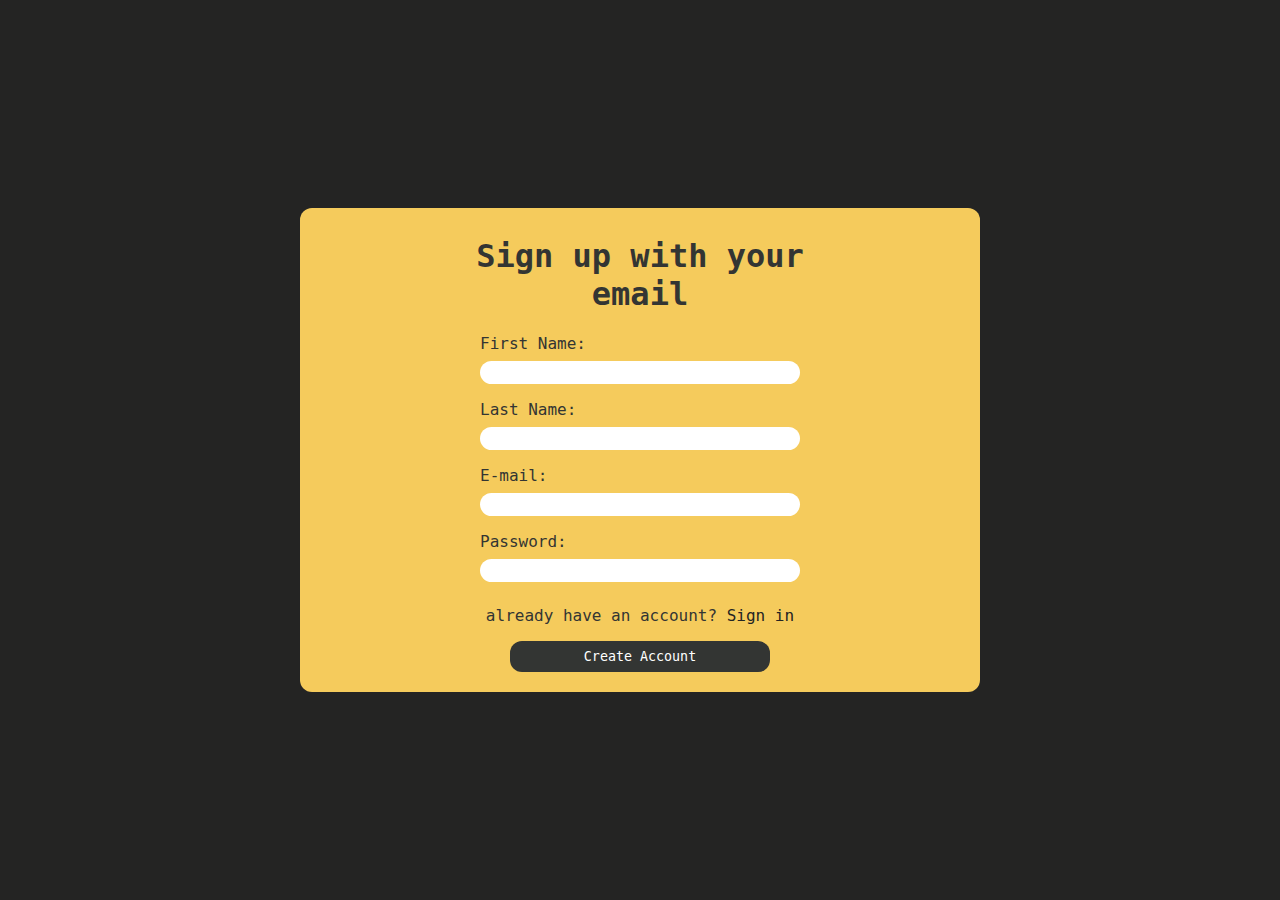
<file: sign-up.html>
<!DOCTYPE html>
<html lang="en">

<head>
  <meta charset="UTF-8">
  <meta http-equiv="X-UA-Compatible" content="IE=edge">
  <meta name="viewport" content="width=device-width, initial-scale=1.0">
  <title>Sign Up</title>
  <link rel="stylesheet" href="base.css">
  <link rel="stylesheet" href="sign-up.css">
</head>

<body>
  <form class="container" action="sign-up.php" method="POST">
    <h1>Sign up with your email</h1>
    <div class="form-control">
      <label for="fname">First Name:</label>
      <input type="text" name="fname" id="fname" required>
    </div>
    <div class="form-control">
      <label for="lname">Last Name:</label>
      <input type="text" name="lname" id="lname" required>
    </div>
    <div class="form-control">
      <label for="email">E-mail:</label>
      <input type="email" name="email" id="email" required>
    </div>
    <div class="form-control">
      <label for="pw">Password:</label>
      <input type="password" name="pw" id="pw" required>
    </div>
    <p>already have an account? <a href="index.html">Sign in</a></p>
    <input class="btn btn--sign-up" type="submit" value="Create Account">
  </form>
</body>

</html>
</file>
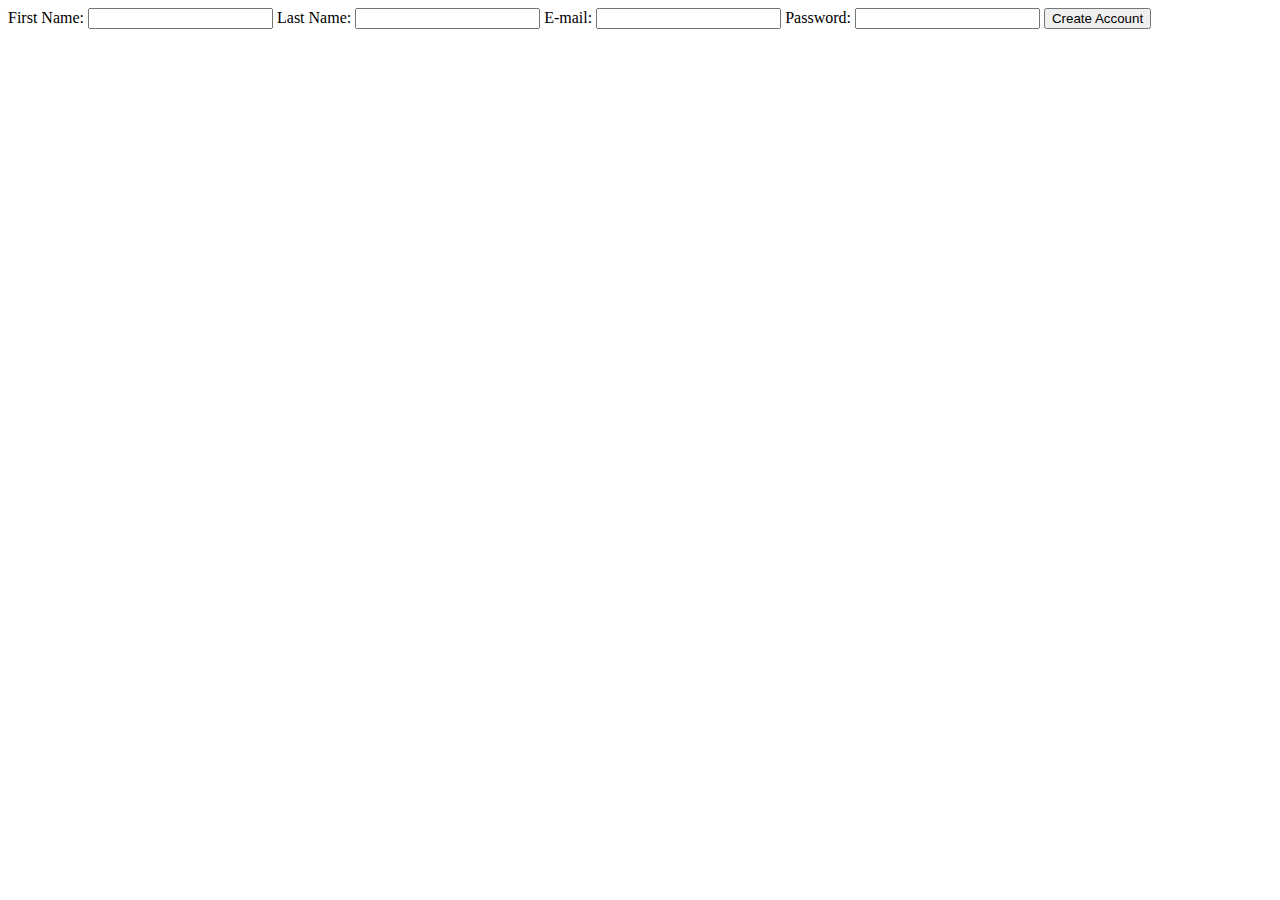
<file: signUp.html>
<!DOCTYPE html>
<html lang="en">
<head>
  <meta charset="UTF-8">
  <meta http-equiv="X-UA-Compatible" content="IE=edge">
  <meta name="viewport" content="width=device-width, initial-scale=1.0">
  <title>Sign Up</title>
</head>
<body>
  <form action="" method="POST">
    <label for="fname">First Name:</label>
    <input type="text" name="fname" id="fname" required>
    <label for="lname">Last Name:</label>
    <input type="text" name="lname" id="lname" required>
    <label for="email">E-mail:</label>
    <input type="email" name="email" id="email" required>
    <label for="pw">Password:</label>
    <input type="password" name="pw" id="pw" required>
    <input type="submit" value="Create Account">
  </form>
</body>
</html>
</file>
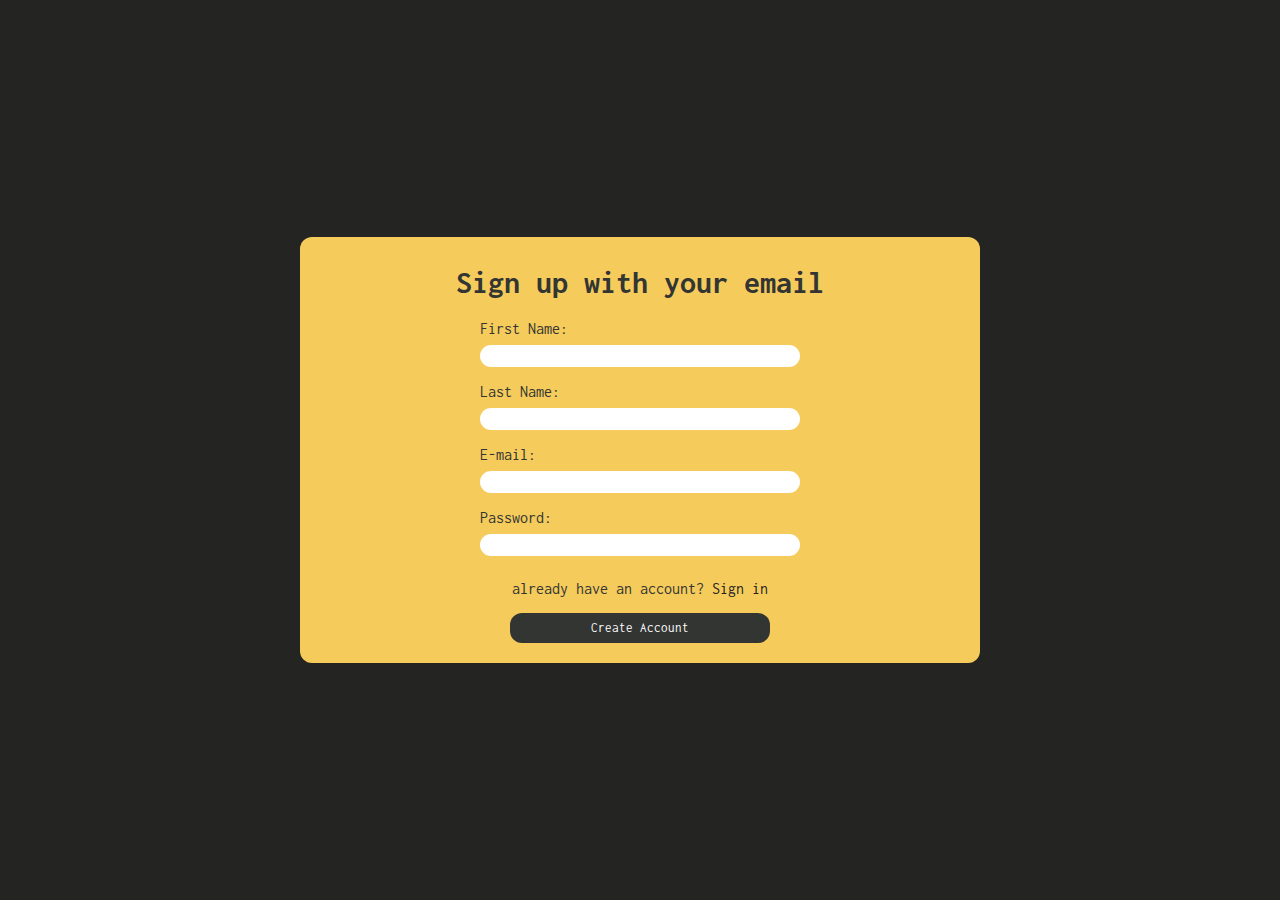
<file: sign-up/sign-up.html>
<!DOCTYPE html>
<html lang="en">
  <head>
    <meta charset="UTF-8" />
    <meta http-equiv="X-UA-Compatible" content="IE=edge" />
    <meta name="viewport" content="width=device-width, initial-scale=1.0" />
    <link rel="preconnect" href="https://fonts.googleapis.com" />
    <link rel="preconnect" href="https://fonts.gstatic.com" crossorigin />
    <link
      href="https://fonts.googleapis.com/css2?family=Inconsolata:wght@400;700;900&display=swap"
      rel="stylesheet"
    />
    <link rel="stylesheet" href="../base.css" />
    <link rel="stylesheet" href="sign-up.css" />
    <title>Sign Up</title>
  </head>

  <body>
    <form class="container" id="form" action="#" method="POST">
      <h1>Sign up with your email</h1>
      <div class="form-control">
        <label for="fname">First Name:</label>
        <input type="text" name="fname" id="fname" />
        <small class="error-msg"></small>
      </div>
      <div class="form-control">
        <label for="lname">Last Name:</label>
        <input type="text" name="lname" id="lname" />
        <small class="error-msg"></small>
      </div>
      <div class="form-control">
        <label for="email">E-mail:</label>
        <input type="email" name="email" id="email" />
        <small class="error-msg"></small>
      </div>
      <div class="form-control">
        <label for="pw">Password:</label>
        <input type="password" name="pw" id="pw" />
        <small class="error-msg"></small>
      </div>
      <p>
        already have an account?
        <a class="link" href="../index/index.html">Sign in</a>
      </p>
      <input
        class="btn btn--sign-up"
        id="btn-submit"
        type="submit"
        value="Create Account"
      />
    </form>
    <script src="script.js"></script>
  </body>
</html>
</file>
<file: base.css>
* {
  padding: 0;
  box-sizing: border-box;
}

html {
  scroll-behavior: smooth;
  scrollbar-color: var(--yellow) var(--body-bg-color);
  scrollbar-width: auto;
}

::-webkit-scrollbar {
  background-color: var(--body-bg-color);
  width: 8px;
}


::-webkit-scrollbar-track {
  background-color: rgba(0, 0, 0, 0.399);
  width: 5px;
}

::-webkit-scrollbar-thumb {
  background-color: var(--yellow);
  width: 5px;
  border-radius: 5px;
}

:root {
  --body-bg-color: #242423;
  --text-color: #333533;
  --yellow: #f5cb5c;
  --hd-color: #242423;
  --primary-font: "Inconsolata", monospace;
  --hd-ft-size: 2rem;
  --txt-ft-size: 1rem;
}

body {
  background-color: var(--body-bg-color);
  color: var(--text-color);
  font-family: var(--primary-font);
  min-height: 100vh;
  margin: 0;
}

header {
  display: flex;
  justify-content: space-between;
  align-items: center;
  padding: 1.25rem;
  max-height: 200px;
}

.hamburger {
  margin: 0.5rem;
  display: none;
  background: transparent;
  border: 0;
  color: var(--yellow);
  font-size: 2rem;
  cursor: pointer;
}

.hamburger:focus {
  outline: none;
}

select {
  /* a reset of styles, including removing the default dropdown arrow */
  appearance: none;
  /* Additional resets for further consistency */
  background-color: transparent;
  border: none;
  padding: 0 1em 0 0;
  margin: 0;
  width: 100%;
  font-family: inherit;
  font-size: inherit;
  cursor: inherit;
  line-height: inherit;
  outline: none;
}

.wrapper {
  position: relative;
  min-height: 100vh;
}

.logo {
  width: 50px;
}

.logo #img {
  display: flex;
  justify-content: center;
  align-items: center;
  text-decoration: none;
  font-size: 18px;
  width: 2.5em;
  height: 2.5em;
  color: var(--text-color);
  border-radius: 50%;
  /* background-color: var(--yellow); */
}

.nav-items {
  display: flex;
  justify-content: space-around;
  list-style-type: none;
}

.nav-item {
  padding: 0.25rem;
  margin: 0 0.5rem;
}

.content-wrapper {
  display: flex;
  flex-direction: column;
  align-items: center;
  width: 80%;
  padding: 1.5rem;
  margin: 0.5rem auto;
  padding-bottom: 4rem;
}

.container {
  width: 100%;
  max-width: 680px;
  margin: auto;
  border-radius: 12px;
}

/* styles for form control */
.form-control {
  display: flex;
  flex-direction: column;
  margin: 0.5rem auto;
  width: 100%;
  max-width: 320px;
}

.form-control>input {
  padding: 0.25rem 0.5rem;
  margin: 0.5rem 0;
  border-radius: 12px;
  background-color: #fff;
  border: none;
  font-family: var(--primary-font);
}

.form-control>input:focus {
  border: 1px solid var(--body-bg-color);

  outline: none;
}

.form-control.error>input {
  border: 2px solid #e74c3c;
}

.form-control.error>.error-msg {
  visibility: visible;
  color: #e74c3c;
}

.form-control.success>input {
  border: 2px solid #2ecc71;
}

.form-control.success>.error-msg {
  visibility: hidden;
}

.btn {
  display: block;
  border: none;
  outline: none;
  background-color: #fff;
  width: 100%;
  max-width: 260px;
  margin: 0.75rem auto;
  cursor: pointer;
  padding: 0.5rem 0.25rem;
  color: var(--hd-color);
  transform: scale(1);
  border-radius: 12px;
  font-family: var(--primary-font);
}

.btn:focus {
  transform: scale(0.98);
}

.btn:hover {
  box-shadow: 2px 2px 8px -3px #24242365;
}

.link {
  position: relative;
  text-decoration: none;
}

.link::before {
  position: absolute;
  bottom: 0;
  left: 0;
  content: "";
  display: block;
  width: 0;
  height: 5px;
  background-color: #24242370;
}

.link:hover::before {
  width: 100%;
  transition: width 0.3s ease-out;
}

/* my code */
.pop-up {
  position: absolute;
  background-color: var(--yellow);
  color: var(--body-bg-color);
  /* top: calc(50% - 45px);
  left: calc(50% - 200px); */
  top: 50%;
  left: 50%;
  transform: translate(-50%, -50%);
  width: 350px;
  height: 90px;
  display: flex;
  align-items: center;
  justify-content: center;
  z-index: 2;
  border-radius: 15px;
}

.modal {
  position: absolute;
  width: 100%;
  height: 100%;
  background-color: #242423;
  z-index: 1;
  opacity: 0.9;
}

.pop-up>p {
  /* margin-left: calc(175px - 112px); */
  text-align: center;
}

.x {
  position: absolute;
  right: 3%;
  width: 5%;
  display: block;
  margin-top: -50px;
  cursor: pointer;
}

footer {
  position: absolute;
  bottom: 0;
  left: 0;
  margin-top: 0.5rem;
  padding: 1.25rem;
  width: 100%;
  text-align: center;
}


@media (max-width:650px) {

  .hamburger {
    position: relative;
    z-index: 3;
    display: block;
  }

  .nav {
    padding: 3.5rem 2rem;
    position: fixed;
    top: 0;
    right: -100%;
    height: 100vh;
    background-color: var(--body-bg-color);
    transition: right 0.3s ease-in-out;
  }

  .nav.show {
    right: 0;
  }

  .nav-items {
    flex-direction: column;
  }

  .nav-item {
    margin: .5rem 0;
  }
}
</file>
<file: sign-up.css>
body {
  display: flex;
}

.container {
  padding: 0.5rem 8rem;
  background-color: #F5CB5C;
}

.container>h1,
.container>p {
  text-align: center;
}

.container a {
  position: relative;
  text-decoration: none;
  color: #242423;
}

.container a::before {
  position: absolute;
  bottom: 0;
  left: 0;
  content: "";
  display: block;
  width: 0;
  height: 5px;
  background-color: #24242370;
}

.container a:hover::before {
  width: 100%;
  transition: width 0.3s ease-out;

}


.btn--sign-up {
  background-color: #333533;
  color: #fff;
}

@media (max-width:520px) {

  .container {
    display: flex;
    flex-direction: column;
    justify-content: center;
    margin: 0;
    padding: 0.5rem 0.75rem;
  }
}
</file>
<file: sign-up/sign-up.css>
body {
  display: flex;
}

.container {
  padding: 0.5rem 8rem;
  background-color: #f5cb5c;
}

.container > h1,
.container > p {
  text-align: center;
}

.container a {
  position: relative;
  text-decoration: none;
  color: #242423;
}

.container a::before {
  position: absolute;
  bottom: 0;
  left: 0;
  content: "";
  display: block;
  width: 0;
  height: 5px;
  background-color: #24242370;
}

.container a:hover::before {
  width: 100%;
  transition: width 0.3s ease-out;
}

.btn--sign-up {
  background-color: #333533;
  color: #fff;
}

@media (max-width: 520px) {
  .container {
    display: flex;
    flex-direction: column;
    justify-content: center;
    margin: 0;
    padding: 0.5rem 0.75rem;
  }
}
</file>
